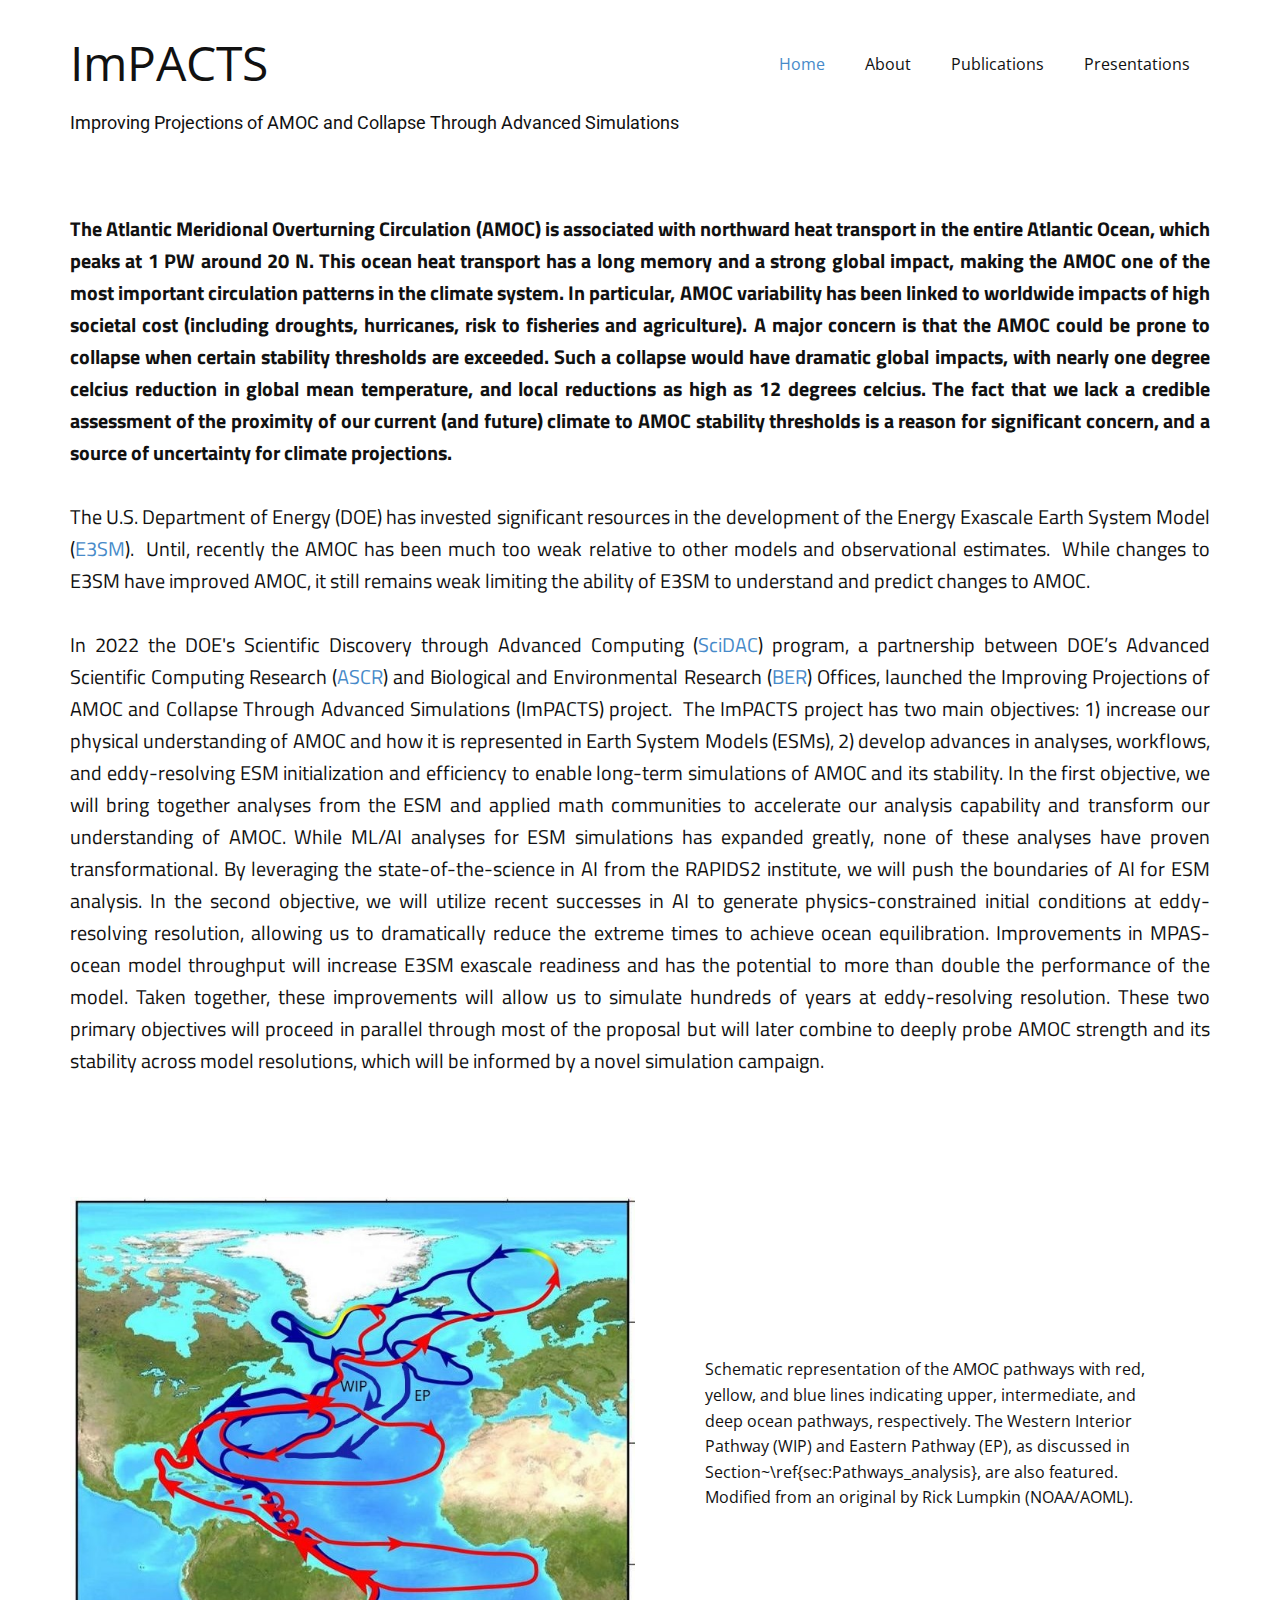
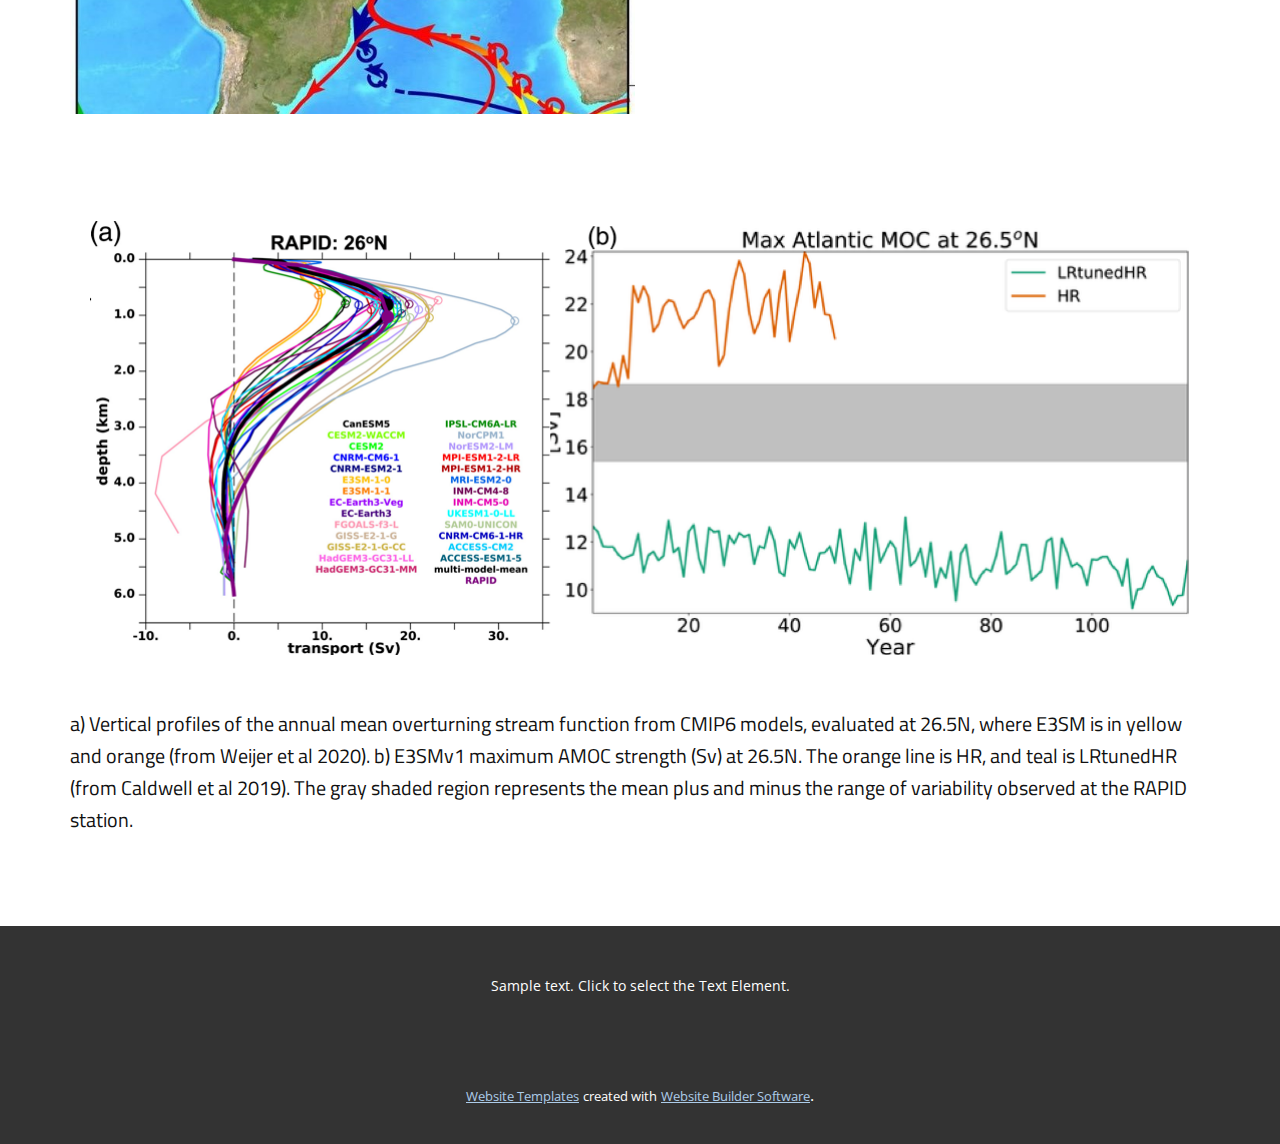
<file: index.html>
<!DOCTYPE html>
<html style="font-size: 16px;" lang="en"><head>
    <meta name="viewport" content="width=device-width, initial-scale=1.0">
    <meta charset="utf-8">
    <meta name="keywords" content="">
    <meta name="description" content="">
    <title>Home</title>
    <link rel="stylesheet" href="nicepage.css" media="screen">
<link rel="stylesheet" href="Home.css" media="screen">
    <script class="u-script" type="text/javascript" src="jquery.js" defer=""></script>
    <script class="u-script" type="text/javascript" src="nicepage.js" defer=""></script>
    <meta name="generator" content="Nicepage 4.19.3, nicepage.com">
    <link id="u-theme-google-font" rel="stylesheet" href="https://fonts.googleapis.com/css?family=Roboto:100,100i,300,300i,400,400i,500,500i,700,700i,900,900i|Open+Sans:300,300i,400,400i,500,500i,600,600i,700,700i,800,800i">
    <link id="u-page-google-font" rel="stylesheet" href="https://fonts.googleapis.com/css?family=Titillium+Web:200,200i,300,300i,400,400i,600,600i,700,700i,900">
    
    
    
    
    <script type="application/ld+json">{
		"@context": "http://schema.org",
		"@type": "Organization",
		"name": ""
}</script>
    <meta name="theme-color" content="#478ac9">
    <meta property="og:title" content="Home">
    <meta property="og:type" content="website">
  </head>
  <body data-home-page="Home.html" data-home-page-title="Home" class="u-body u-xl-mode" data-lang="en"><header class="u-clearfix u-header u-header" id="sec-7a24"><div class="u-clearfix u-sheet u-sheet-1">
        <p class="u-text u-text-default u-text-1">ImPACTS </p>
        <nav class="u-menu u-menu-one-level u-offcanvas u-menu-1">
          <div class="menu-collapse" style="font-size: 1rem; letter-spacing: 0px;">
            <a class="u-button-style u-custom-left-right-menu-spacing u-custom-padding-bottom u-custom-top-bottom-menu-spacing u-nav-link u-text-active-palette-1-base u-text-hover-palette-2-base" href="#">
              <svg class="u-svg-link" viewBox="0 0 24 24"><use xmlns:xlink="http://www.w3.org/1999/xlink" xlink:href="#menu-hamburger"></use></svg>
              <svg class="u-svg-content" version="1.1" id="menu-hamburger" viewBox="0 0 16 16" x="0px" y="0px" xmlns:xlink="http://www.w3.org/1999/xlink" xmlns="http://www.w3.org/2000/svg"><g><rect y="1" width="16" height="2"></rect><rect y="7" width="16" height="2"></rect><rect y="13" width="16" height="2"></rect>
</g></svg>
            </a>
          </div>
          <div class="u-custom-menu u-nav-container">
            <ul class="u-nav u-unstyled u-nav-1"><li class="u-nav-item"><a class="u-button-style u-nav-link u-text-active-palette-1-base u-text-hover-palette-2-base" href="Home.html" style="padding: 10px 20px;">Home</a>
</li><li class="u-nav-item"><a class="u-button-style u-nav-link u-text-active-palette-1-base u-text-hover-palette-2-base" href="About.html" style="padding: 10px 20px;">About</a>
</li><li class="u-nav-item"><a class="u-button-style u-nav-link u-text-active-palette-1-base u-text-hover-palette-2-base" href="Publications.html" style="padding: 10px 20px;">Publications</a>
</li><li class="u-nav-item"><a class="u-button-style u-nav-link u-text-active-palette-1-base u-text-hover-palette-2-base" href="Presentations.html" style="padding: 10px 20px;">Presentations</a>
</li></ul>
          </div>
          <div class="u-custom-menu u-nav-container-collapse">
            <div class="u-black u-container-style u-inner-container-layout u-opacity u-opacity-95 u-sidenav">
              <div class="u-inner-container-layout u-sidenav-overflow">
                <div class="u-menu-close"></div>
                <ul class="u-align-center u-nav u-popupmenu-items u-unstyled u-nav-2"><li class="u-nav-item"><a class="u-button-style u-nav-link" href="Home.html">Home</a>
</li><li class="u-nav-item"><a class="u-button-style u-nav-link" href="About.html">About</a>
</li><li class="u-nav-item"><a class="u-button-style u-nav-link" href="Publications.html">Publications</a>
</li><li class="u-nav-item"><a class="u-button-style u-nav-link" href="Presentations.html">Presentations</a>
</li></ul>
              </div>
            </div>
            <div class="u-black u-menu-overlay u-opacity u-opacity-70"></div>
          </div>
        </nav>
        <h4 class="u-text u-text-default u-text-2">Improving Projections of AMOC and Collapse Through Advanced Simulations </h4>
      </div></header>
    <section class="u-clearfix u-section-1" id="sec-1670">
      <div class="u-clearfix u-sheet u-sheet-1">
        <p class="u-align-justify u-custom-font u-font-titillium-web u-large-text u-text u-text-default u-text-variant u-text-1">
          <span style="font-weight: 700;">
            <span style="font-weight: 700;"><b>The Atlantic Meridional Overturning Circulation (AMOC) is associated with northward heat transport in the entire Atlantic Ocean, which peaks at 1 PW around 20 N. This ocean heat transport has a long memory and a strong global impact, making the AMOC one of the most important circulation patterns in the climate system. In particular, AMOC variability has been linked to worldwide impacts of high societal cost (including droughts, hurricanes, risk to fisheries and agriculture).&nbsp;</b><b>A major concern is that the AMOC could be prone to collapse when certain stability thresholds are exceeded. Such a collapse would have dramatic global impacts, with nearly one degree celcius reduction in global mean temperature, and local reductions as high as 12 degrees celcius. The fact that we lack a credible assessment of the proximity of our current (and future) climate to AMOC stability thresholds is a reason for significant concern, and a source of uncertainty for climate projections.</b>
              <br>
            </span>
            <br>
          </span><b>
            <span style="font-weight: 400;">The U.S. Department of Energy (DOE) has invested significant resources in the development of the Energy Exascale Earth System Model (<a href="e3sm.org" class="u-active-none u-border-none u-btn u-button-link u-button-style u-hover-none u-none u-text-palette-1-base u-btn-1" target="_blank">E3SM</a>).&nbsp; Until, recently the AMOC has been much too weak relative to other models and observational estimates.&nbsp; While changes to E3SM have improved AMOC, it still remains weak limiting the ability of E3SM to understand and predict changes to AMOC.<br>
            </span>
            <br>
            <span style="font-weight: 400;">In 2022 the DOE's&nbsp;</span></b>Scientific Discovery through Advanced Computing (<a href="http://www.scidac.gov/" class="u-active-none u-border-none u-btn u-button-style u-hover-none u-none u-text-palette-1-base u-btn-2">SciDAC</a>) program, a partnership between DOE’s Advanced Scientific Computing Research (<a href="https://science.energy.gov/ascr/" class="u-active-none u-border-none u-btn u-button-style u-hover-none u-none u-text-palette-1-base u-btn-3">ASCR</a>) and Biological and Environmental Research (<a href="https://science.energy.gov/ber/" class="u-active-none u-border-none u-btn u-button-style u-hover-none u-none u-text-palette-1-base u-btn-4">BER</a>) Offices, launched the Improving Projections of AMOC and Collapse Through Advanced Simulations (ImPACTS) project.&nbsp; The ImPACTS project&nbsp;has two main objectives: 1) increase our physical understanding of AMOC and how it is represented in Earth System Models (ESMs), 2) develop advances in analyses, workflows, and eddy-resolving ESM initialization and efficiency to enable long-term simulations of AMOC and its stability.  In the first objective, we will bring together analyses from the ESM and applied math communities to accelerate our analysis capability and transform our understanding of AMOC.  While ML/AI analyses for ESM simulations has expanded greatly, none of these analyses have proven transformational.  By leveraging the state-of-the-science in AI from the RAPIDS2 institute, we will push the boundaries of AI for ESM analysis.  In the second objective, we will utilize recent successes in AI to generate physics-constrained initial conditions at eddy-resolving resolution, allowing us to dramatically reduce the extreme times to achieve ocean equilibration.  Improvements in MPAS-ocean model throughput will increase E3SM exascale readiness and has the potential to more than double the performance of the model.  Taken together, these improvements will allow us to simulate hundreds of years at eddy-resolving resolution.  These two primary objectives will proceed in parallel through most of the proposal but will later combine to deeply probe AMOC strength and its stability across model resolutions, which will be informed by a novel simulation campaign.<br>
        </p>
      </div>
    </section>
    <section class="u-clearfix u-section-2" id="sec-a2a6">
      <div class="u-clearfix u-sheet u-valign-middle u-sheet-1">
        <div class="u-clearfix u-expanded-width u-gutter-10 u-layout-wrap u-layout-wrap-1">
          <div class="u-gutter-0 u-layout">
            <div class="u-layout-row" style="">
              <div class="u-size-30 u-size-60-md" style="">
                <div class="u-layout-row" style="">
                  <div class="u-align-left u-container-style u-image u-layout-cell u-left-cell u-size-60 u-image-1" src="" data-image-width="732" data-image-height="951">
                    <div class="u-container-layout u-valign-middle u-container-layout-1" src=""></div>
                  </div>
                </div>
              </div>
              <div class="u-size-30 u-size-60-md" style="">
                <div class="u-layout-col" style="">
                  <div class="u-align-left u-container-style u-layout-cell u-right-cell u-size-60 u-white u-layout-cell-2">
                    <div class="u-container-layout u-container-layout-2">
                      <p class="u-text u-text-1"> Schematic representation of the AMOC pathways with red, yellow, and blue lines indicating upper, intermediate, and deep ocean pathways, respectively. The Western Interior Pathway (WIP) and Eastern Pathway (EP), as discussed in Section~\ref{sec:Pathways_analysis}, are also featured. Modified from an original by Rick Lumpkin (NOAA/AOML).</p>
                    </div>
                  </div>
                </div>
              </div>
            </div>
          </div>
        </div>
      </div>
    </section>
    <section class="u-align-left u-clearfix u-section-3" src="" id="sec-2b02">
      <div class="u-clearfix u-sheet u-sheet-1">
        <img class="u-image u-image-contain u-image-default u-image-1" src="images/44.png" alt="" data-image-width="1097" data-image-height="460">
        <p class="u-custom-font u-font-titillium-web u-text u-text-default u-text-1"> a) Vertical profiles of the annual mean overturning stream function from CMIP6 models, evaluated at 26.5N, where E3SM is in yellow and orange (from Weijer et al 2020). b) E3SMv1 maximum AMOC strength (Sv) at 26.5N. The orange line is HR, and teal is LRtunedHR (from Caldwell et al 2019). The gray shaded region represents the mean plus and minus the range of variability observed at the RAPID station.</p>
      </div>
    </section>
    
    
    <footer class="u-align-center u-clearfix u-footer u-grey-80 u-footer" id="sec-1d08"><div class="u-clearfix u-sheet u-sheet-1">
        <p class="u-small-text u-text u-text-variant u-text-1">Sample text. Click to select the Text Element.</p>
      </div></footer>
    <section class="u-backlink u-clearfix u-grey-80">
      <a class="u-link" href="https://nicepage.com/website-templates" target="_blank">
        <span>Website Templates</span>
      </a>
      <p class="u-text">
        <span>created with</span>
      </p>
      <a class="u-link" href="" target="_blank">
        <span>Website Builder Software</span>
      </a>. 
    </section>
  
</body></html>
</file>
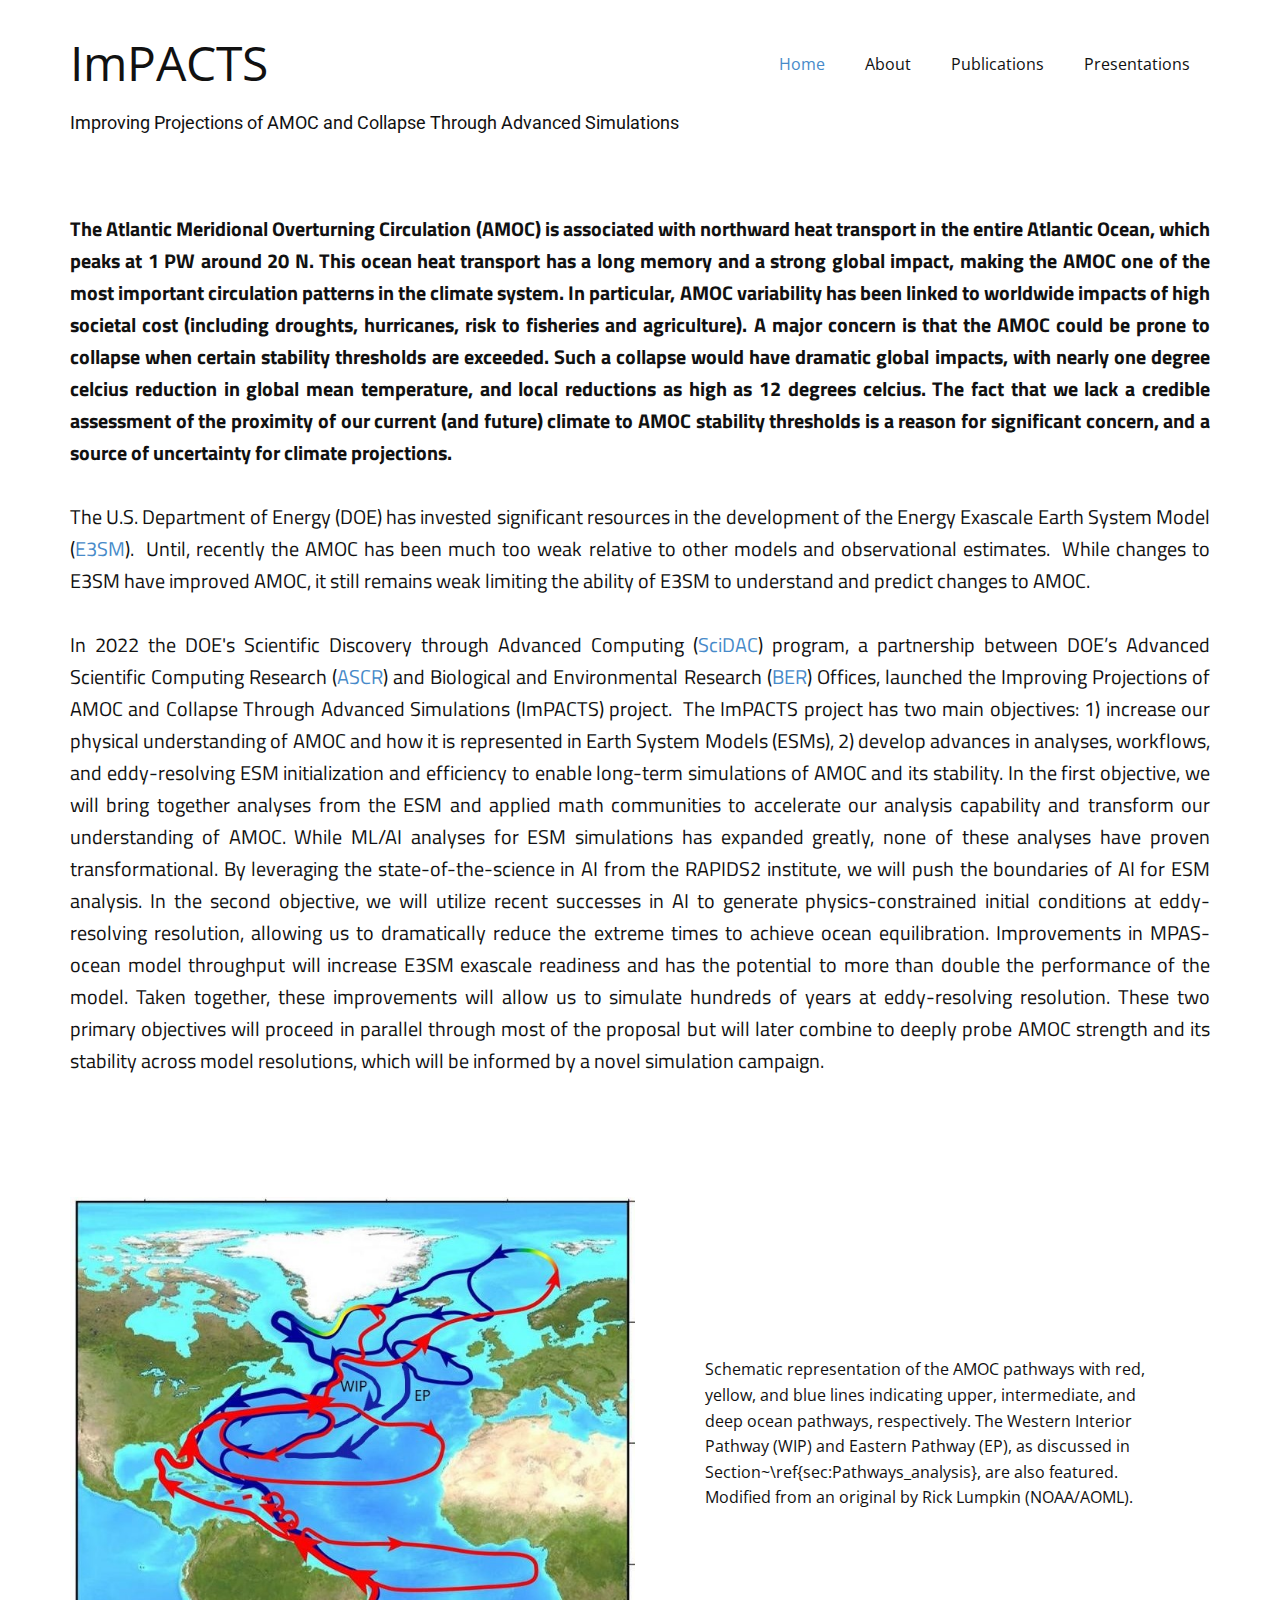
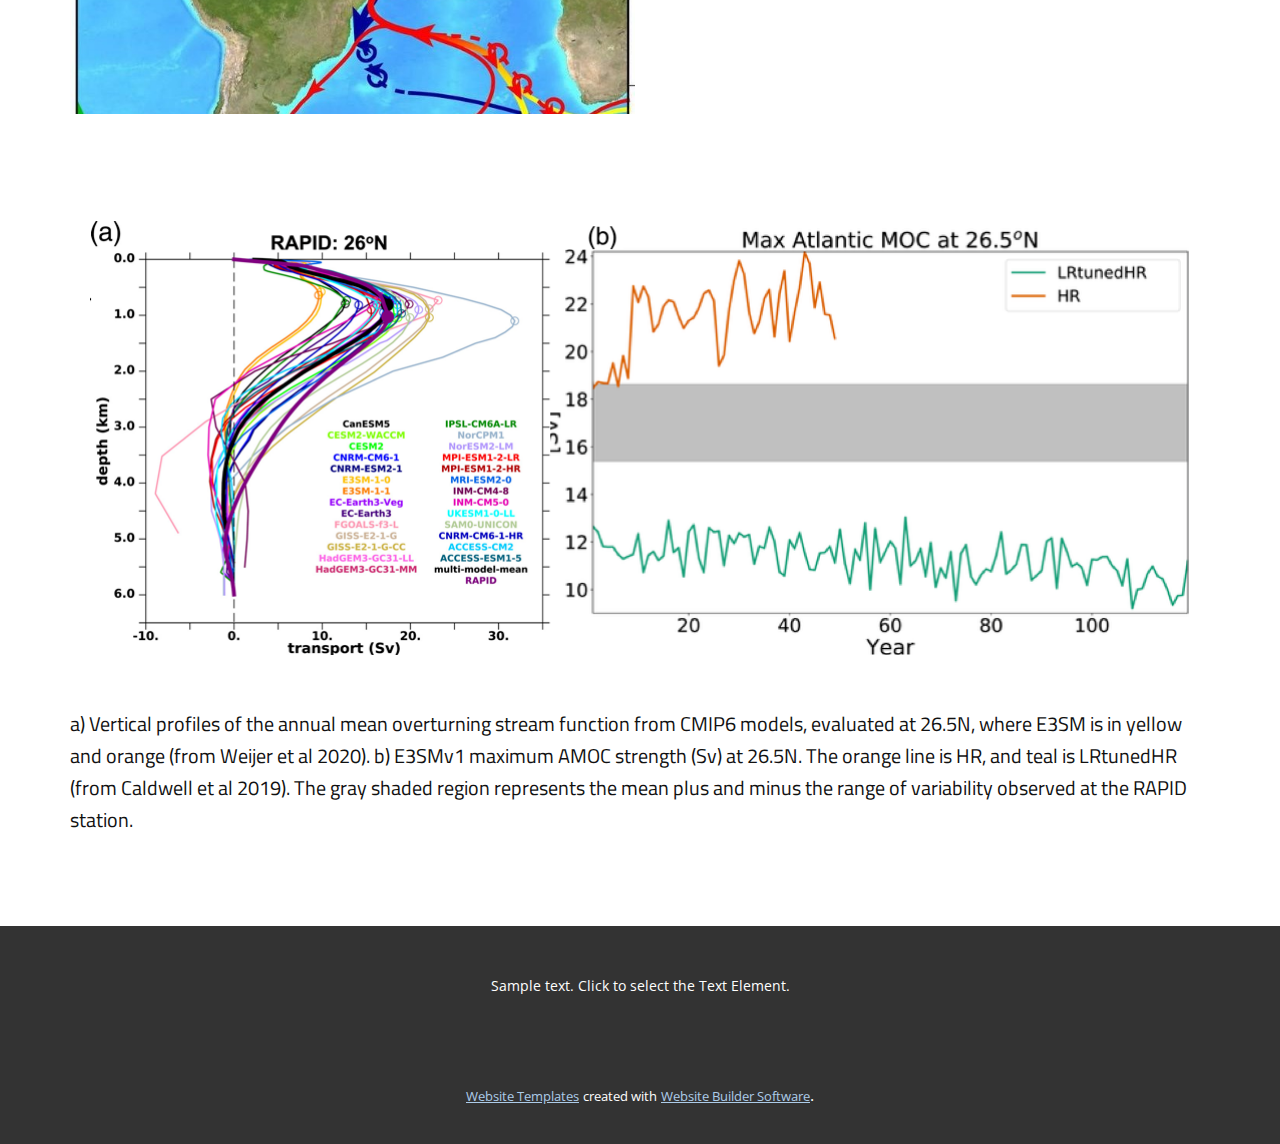
<file: Home.html>
<!DOCTYPE html>
<html style="font-size: 16px;" lang="en"><head>
    <meta name="viewport" content="width=device-width, initial-scale=1.0">
    <meta charset="utf-8">
    <meta name="keywords" content="">
    <meta name="description" content="">
    <title>Home</title>
    <link rel="stylesheet" href="nicepage.css" media="screen">
<link rel="stylesheet" href="Home.css" media="screen">
    <script class="u-script" type="text/javascript" src="jquery.js" defer=""></script>
    <script class="u-script" type="text/javascript" src="nicepage.js" defer=""></script>
    <meta name="generator" content="Nicepage 4.19.3, nicepage.com">
    <link id="u-theme-google-font" rel="stylesheet" href="https://fonts.googleapis.com/css?family=Roboto:100,100i,300,300i,400,400i,500,500i,700,700i,900,900i|Open+Sans:300,300i,400,400i,500,500i,600,600i,700,700i,800,800i">
    <link id="u-page-google-font" rel="stylesheet" href="https://fonts.googleapis.com/css?family=Titillium+Web:200,200i,300,300i,400,400i,600,600i,700,700i,900">
    
    
    
    
    <script type="application/ld+json">{
		"@context": "http://schema.org",
		"@type": "Organization",
		"name": ""
}</script>
    <meta name="theme-color" content="#478ac9">
    <meta property="og:title" content="Home">
    <meta property="og:type" content="website">
  </head>
  <body class="u-body u-xl-mode" data-lang="en"><header class="u-clearfix u-header u-header" id="sec-7a24"><div class="u-clearfix u-sheet u-sheet-1">
        <p class="u-text u-text-default u-text-1">ImPACTS </p>
        <nav class="u-menu u-menu-one-level u-offcanvas u-menu-1">
          <div class="menu-collapse" style="font-size: 1rem; letter-spacing: 0px;">
            <a class="u-button-style u-custom-left-right-menu-spacing u-custom-padding-bottom u-custom-top-bottom-menu-spacing u-nav-link u-text-active-palette-1-base u-text-hover-palette-2-base" href="#">
              <svg class="u-svg-link" viewBox="0 0 24 24"><use xmlns:xlink="http://www.w3.org/1999/xlink" xlink:href="#menu-hamburger"></use></svg>
              <svg class="u-svg-content" version="1.1" id="menu-hamburger" viewBox="0 0 16 16" x="0px" y="0px" xmlns:xlink="http://www.w3.org/1999/xlink" xmlns="http://www.w3.org/2000/svg"><g><rect y="1" width="16" height="2"></rect><rect y="7" width="16" height="2"></rect><rect y="13" width="16" height="2"></rect>
</g></svg>
            </a>
          </div>
          <div class="u-custom-menu u-nav-container">
            <ul class="u-nav u-unstyled u-nav-1"><li class="u-nav-item"><a class="u-button-style u-nav-link u-text-active-palette-1-base u-text-hover-palette-2-base" href="Home.html" style="padding: 10px 20px;">Home</a>
</li><li class="u-nav-item"><a class="u-button-style u-nav-link u-text-active-palette-1-base u-text-hover-palette-2-base" href="About.html" style="padding: 10px 20px;">About</a>
</li><li class="u-nav-item"><a class="u-button-style u-nav-link u-text-active-palette-1-base u-text-hover-palette-2-base" href="Publications.html" style="padding: 10px 20px;">Publications</a>
</li><li class="u-nav-item"><a class="u-button-style u-nav-link u-text-active-palette-1-base u-text-hover-palette-2-base" href="Presentations.html" style="padding: 10px 20px;">Presentations</a>
</li></ul>
          </div>
          <div class="u-custom-menu u-nav-container-collapse">
            <div class="u-black u-container-style u-inner-container-layout u-opacity u-opacity-95 u-sidenav">
              <div class="u-inner-container-layout u-sidenav-overflow">
                <div class="u-menu-close"></div>
                <ul class="u-align-center u-nav u-popupmenu-items u-unstyled u-nav-2"><li class="u-nav-item"><a class="u-button-style u-nav-link" href="Home.html">Home</a>
</li><li class="u-nav-item"><a class="u-button-style u-nav-link" href="About.html">About</a>
</li><li class="u-nav-item"><a class="u-button-style u-nav-link" href="Publications.html">Publications</a>
</li><li class="u-nav-item"><a class="u-button-style u-nav-link" href="Presentations.html">Presentations</a>
</li></ul>
              </div>
            </div>
            <div class="u-black u-menu-overlay u-opacity u-opacity-70"></div>
          </div>
        </nav>
        <h4 class="u-text u-text-default u-text-2">Improving Projections of AMOC and Collapse Through Advanced Simulations </h4>
      </div></header>
    <section class="u-clearfix u-section-1" id="sec-1670">
      <div class="u-clearfix u-sheet u-sheet-1">
        <p class="u-align-justify u-custom-font u-font-titillium-web u-large-text u-text u-text-default u-text-variant u-text-1">
          <span style="font-weight: 700;">
            <span style="font-weight: 700;"><b>The Atlantic Meridional Overturning Circulation (AMOC) is associated with northward heat transport in the entire Atlantic Ocean, which peaks at 1 PW around 20 N. This ocean heat transport has a long memory and a strong global impact, making the AMOC one of the most important circulation patterns in the climate system. In particular, AMOC variability has been linked to worldwide impacts of high societal cost (including droughts, hurricanes, risk to fisheries and agriculture).&nbsp;</b><b>A major concern is that the AMOC could be prone to collapse when certain stability thresholds are exceeded. Such a collapse would have dramatic global impacts, with nearly one degree celcius reduction in global mean temperature, and local reductions as high as 12 degrees celcius. The fact that we lack a credible assessment of the proximity of our current (and future) climate to AMOC stability thresholds is a reason for significant concern, and a source of uncertainty for climate projections.</b>
              <br>
            </span>
            <br>
          </span><b>
            <span style="font-weight: 400;">The U.S. Department of Energy (DOE) has invested significant resources in the development of the Energy Exascale Earth System Model (<a href="e3sm.org" class="u-active-none u-border-none u-btn u-button-link u-button-style u-hover-none u-none u-text-palette-1-base u-btn-1" target="_blank">E3SM</a>).&nbsp; Until, recently the AMOC has been much too weak relative to other models and observational estimates.&nbsp; While changes to E3SM have improved AMOC, it still remains weak limiting the ability of E3SM to understand and predict changes to AMOC.<br>
            </span>
            <br>
            <span style="font-weight: 400;">In 2022 the DOE's&nbsp;</span></b>Scientific Discovery through Advanced Computing (<a href="http://www.scidac.gov/" class="u-active-none u-border-none u-btn u-button-style u-hover-none u-none u-text-palette-1-base u-btn-2">SciDAC</a>) program, a partnership between DOE’s Advanced Scientific Computing Research (<a href="https://science.energy.gov/ascr/" class="u-active-none u-border-none u-btn u-button-style u-hover-none u-none u-text-palette-1-base u-btn-3">ASCR</a>) and Biological and Environmental Research (<a href="https://science.energy.gov/ber/" class="u-active-none u-border-none u-btn u-button-style u-hover-none u-none u-text-palette-1-base u-btn-4">BER</a>) Offices, launched the Improving Projections of AMOC and Collapse Through Advanced Simulations (ImPACTS) project.&nbsp; The ImPACTS project&nbsp;has two main objectives: 1) increase our physical understanding of AMOC and how it is represented in Earth System Models (ESMs), 2) develop advances in analyses, workflows, and eddy-resolving ESM initialization and efficiency to enable long-term simulations of AMOC and its stability.  In the first objective, we will bring together analyses from the ESM and applied math communities to accelerate our analysis capability and transform our understanding of AMOC.  While ML/AI analyses for ESM simulations has expanded greatly, none of these analyses have proven transformational.  By leveraging the state-of-the-science in AI from the RAPIDS2 institute, we will push the boundaries of AI for ESM analysis.  In the second objective, we will utilize recent successes in AI to generate physics-constrained initial conditions at eddy-resolving resolution, allowing us to dramatically reduce the extreme times to achieve ocean equilibration.  Improvements in MPAS-ocean model throughput will increase E3SM exascale readiness and has the potential to more than double the performance of the model.  Taken together, these improvements will allow us to simulate hundreds of years at eddy-resolving resolution.  These two primary objectives will proceed in parallel through most of the proposal but will later combine to deeply probe AMOC strength and its stability across model resolutions, which will be informed by a novel simulation campaign.<br>
        </p>
      </div>
    </section>
    <section class="u-clearfix u-section-2" id="sec-a2a6">
      <div class="u-clearfix u-sheet u-valign-middle u-sheet-1">
        <div class="u-clearfix u-expanded-width u-gutter-10 u-layout-wrap u-layout-wrap-1">
          <div class="u-gutter-0 u-layout">
            <div class="u-layout-row" style="">
              <div class="u-size-30 u-size-60-md" style="">
                <div class="u-layout-row" style="">
                  <div class="u-align-left u-container-style u-image u-layout-cell u-left-cell u-size-60 u-image-1" src="" data-image-width="732" data-image-height="951">
                    <div class="u-container-layout u-valign-middle u-container-layout-1" src=""></div>
                  </div>
                </div>
              </div>
              <div class="u-size-30 u-size-60-md" style="">
                <div class="u-layout-col" style="">
                  <div class="u-align-left u-container-style u-layout-cell u-right-cell u-size-60 u-white u-layout-cell-2">
                    <div class="u-container-layout u-container-layout-2">
                      <p class="u-text u-text-1"> Schematic representation of the AMOC pathways with red, yellow, and blue lines indicating upper, intermediate, and deep ocean pathways, respectively. The Western Interior Pathway (WIP) and Eastern Pathway (EP), as discussed in Section~\ref{sec:Pathways_analysis}, are also featured. Modified from an original by Rick Lumpkin (NOAA/AOML).</p>
                    </div>
                  </div>
                </div>
              </div>
            </div>
          </div>
        </div>
      </div>
    </section>
    <section class="u-align-left u-clearfix u-section-3" src="" id="sec-2b02">
      <div class="u-clearfix u-sheet u-sheet-1">
        <img class="u-image u-image-contain u-image-default u-image-1" src="images/44.png" alt="" data-image-width="1097" data-image-height="460">
        <p class="u-custom-font u-font-titillium-web u-text u-text-default u-text-1"> a) Vertical profiles of the annual mean overturning stream function from CMIP6 models, evaluated at 26.5N, where E3SM is in yellow and orange (from Weijer et al 2020). b) E3SMv1 maximum AMOC strength (Sv) at 26.5N. The orange line is HR, and teal is LRtunedHR (from Caldwell et al 2019). The gray shaded region represents the mean plus and minus the range of variability observed at the RAPID station.</p>
      </div>
    </section>
    
    
    <footer class="u-align-center u-clearfix u-footer u-grey-80 u-footer" id="sec-1d08"><div class="u-clearfix u-sheet u-sheet-1">
        <p class="u-small-text u-text u-text-variant u-text-1">Sample text. Click to select the Text Element.</p>
      </div></footer>
    <section class="u-backlink u-clearfix u-grey-80">
      <a class="u-link" href="https://nicepage.com/website-templates" target="_blank">
        <span>Website Templates</span>
      </a>
      <p class="u-text">
        <span>created with</span>
      </p>
      <a class="u-link" href="" target="_blank">
        <span>Website Builder Software</span>
      </a>. 
    </section>
  
</body></html>
</file>
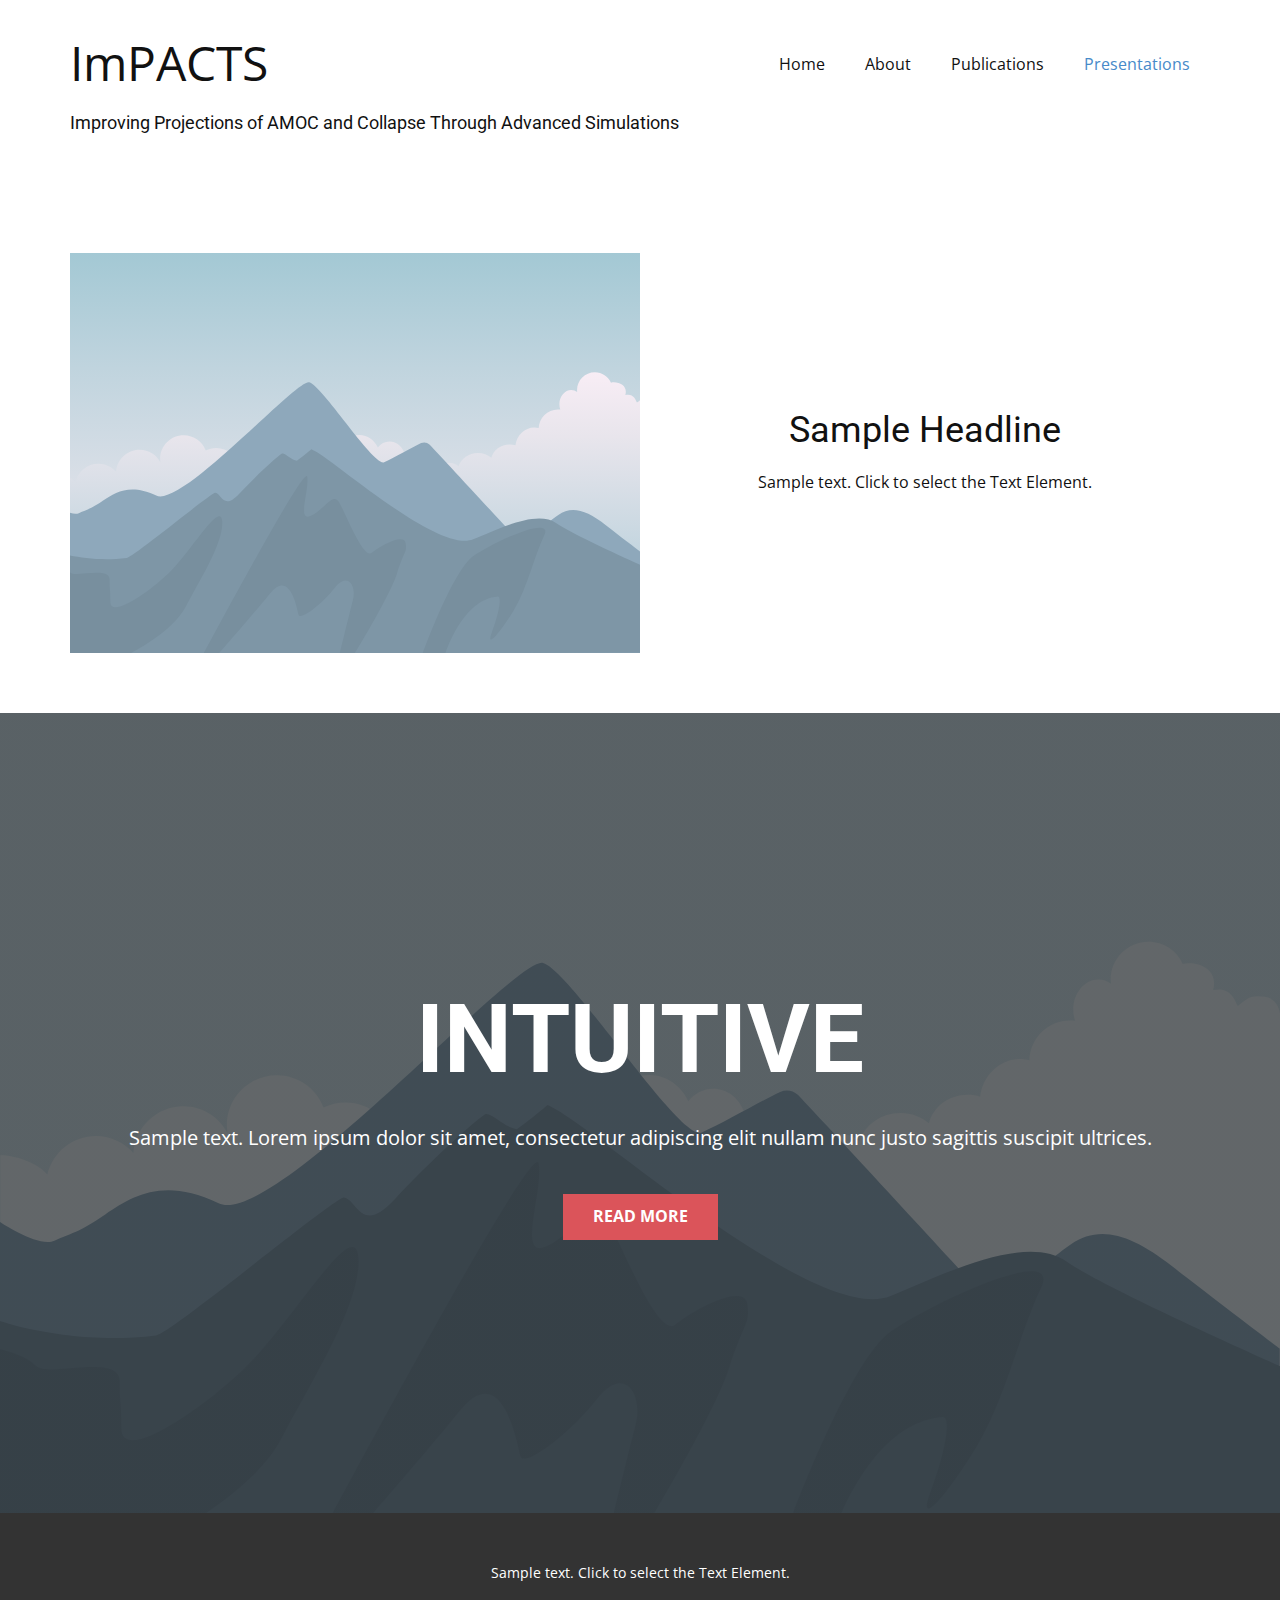
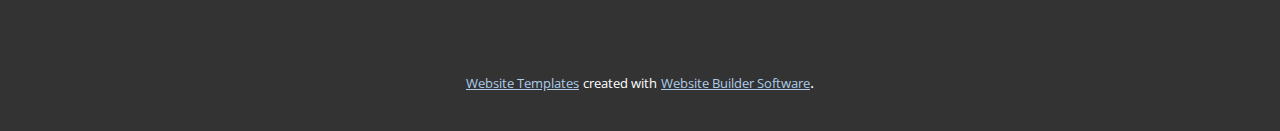
<file: Presentations.html>
<!DOCTYPE html>
<html style="font-size: 16px;" lang="en"><head>
    <meta name="viewport" content="width=device-width, initial-scale=1.0">
    <meta charset="utf-8">
    <meta name="keywords" content="INTUITIVE">
    <meta name="description" content="">
    <title>Presentations</title>
    <link rel="stylesheet" href="nicepage.css" media="screen">
<link rel="stylesheet" href="Presentations.css" media="screen">
    <script class="u-script" type="text/javascript" src="jquery.js" defer=""></script>
    <script class="u-script" type="text/javascript" src="nicepage.js" defer=""></script>
    <meta name="generator" content="Nicepage 4.19.3, nicepage.com">
    <link id="u-theme-google-font" rel="stylesheet" href="https://fonts.googleapis.com/css?family=Roboto:100,100i,300,300i,400,400i,500,500i,700,700i,900,900i|Open+Sans:300,300i,400,400i,500,500i,600,600i,700,700i,800,800i">
    
    
    
    <script type="application/ld+json">{
		"@context": "http://schema.org",
		"@type": "Organization",
		"name": ""
}</script>
    <meta name="theme-color" content="#478ac9">
    <meta property="og:title" content="Presentations">
    <meta property="og:type" content="website">
  </head>
  <body class="u-body u-xl-mode" data-lang="en"><header class="u-clearfix u-header u-header" id="sec-7a24"><div class="u-clearfix u-sheet u-sheet-1">
        <p class="u-text u-text-default u-text-1">ImPACTS </p>
        <nav class="u-menu u-menu-one-level u-offcanvas u-menu-1">
          <div class="menu-collapse" style="font-size: 1rem; letter-spacing: 0px;">
            <a class="u-button-style u-custom-left-right-menu-spacing u-custom-padding-bottom u-custom-top-bottom-menu-spacing u-nav-link u-text-active-palette-1-base u-text-hover-palette-2-base" href="#">
              <svg class="u-svg-link" viewBox="0 0 24 24"><use xmlns:xlink="http://www.w3.org/1999/xlink" xlink:href="#menu-hamburger"></use></svg>
              <svg class="u-svg-content" version="1.1" id="menu-hamburger" viewBox="0 0 16 16" x="0px" y="0px" xmlns:xlink="http://www.w3.org/1999/xlink" xmlns="http://www.w3.org/2000/svg"><g><rect y="1" width="16" height="2"></rect><rect y="7" width="16" height="2"></rect><rect y="13" width="16" height="2"></rect>
</g></svg>
            </a>
          </div>
          <div class="u-custom-menu u-nav-container">
            <ul class="u-nav u-unstyled u-nav-1"><li class="u-nav-item"><a class="u-button-style u-nav-link u-text-active-palette-1-base u-text-hover-palette-2-base" href="Home.html" style="padding: 10px 20px;">Home</a>
</li><li class="u-nav-item"><a class="u-button-style u-nav-link u-text-active-palette-1-base u-text-hover-palette-2-base" href="About.html" style="padding: 10px 20px;">About</a>
</li><li class="u-nav-item"><a class="u-button-style u-nav-link u-text-active-palette-1-base u-text-hover-palette-2-base" href="Publications.html" style="padding: 10px 20px;">Publications</a>
</li><li class="u-nav-item"><a class="u-button-style u-nav-link u-text-active-palette-1-base u-text-hover-palette-2-base" href="Presentations.html" style="padding: 10px 20px;">Presentations</a>
</li></ul>
          </div>
          <div class="u-custom-menu u-nav-container-collapse">
            <div class="u-black u-container-style u-inner-container-layout u-opacity u-opacity-95 u-sidenav">
              <div class="u-inner-container-layout u-sidenav-overflow">
                <div class="u-menu-close"></div>
                <ul class="u-align-center u-nav u-popupmenu-items u-unstyled u-nav-2"><li class="u-nav-item"><a class="u-button-style u-nav-link" href="Home.html">Home</a>
</li><li class="u-nav-item"><a class="u-button-style u-nav-link" href="About.html">About</a>
</li><li class="u-nav-item"><a class="u-button-style u-nav-link" href="Publications.html">Publications</a>
</li><li class="u-nav-item"><a class="u-button-style u-nav-link" href="Presentations.html">Presentations</a>
</li></ul>
              </div>
            </div>
            <div class="u-black u-menu-overlay u-opacity u-opacity-70"></div>
          </div>
        </nav>
        <h4 class="u-text u-text-default u-text-2">Improving Projections of AMOC and Collapse Through Advanced Simulations </h4>
      </div></header>
    <section class="u-clearfix u-section-1" id="sec-1864">
      <div class="u-clearfix u-sheet u-sheet-1">
        <div class="u-clearfix u-expanded-width u-layout-wrap u-layout-wrap-1">
          <div class="u-layout">
            <div class="u-layout-row">
              <div class="u-container-style u-image u-layout-cell u-size-30 u-image-1" data-image-width="400" data-image-height="265">
                <div class="u-container-layout u-container-layout-1"></div>
              </div>
              <div class="u-align-center u-container-style u-layout-cell u-size-30 u-layout-cell-2">
                <div class="u-container-layout u-valign-middle u-container-layout-2">
                  <h2 class="u-text u-text-default u-text-1">Sample Headline</h2>
                  <p class="u-text u-text-default u-text-2">Sample text. Click to select the Text Element.</p>
                </div>
              </div>
            </div>
          </div>
        </div>
      </div>
    </section>
    <section class="u-align-center u-clearfix u-image u-shading u-section-2" src="" data-image-width="256" data-image-height="256" id="sec-306d">
      <div class="u-clearfix u-sheet u-valign-middle u-sheet-1">
        <h1 class="u-text u-text-default u-title u-text-1">INTUITIVE</h1>
        <p class="u-large-text u-text u-text-default u-text-variant u-text-2">Sample text. Lorem ipsum dolor sit amet, consectetur adipiscing elit nullam nunc justo sagittis suscipit ultrices.</p>
        <a href="#" class="u-btn u-button-style u-palette-2-base u-btn-1">Read More</a>
      </div>
    </section>
    
    
    <footer class="u-align-center u-clearfix u-footer u-grey-80 u-footer" id="sec-1d08"><div class="u-clearfix u-sheet u-sheet-1">
        <p class="u-small-text u-text u-text-variant u-text-1">Sample text. Click to select the Text Element.</p>
      </div></footer>
    <section class="u-backlink u-clearfix u-grey-80">
      <a class="u-link" href="https://nicepage.com/website-templates" target="_blank">
        <span>Website Templates</span>
      </a>
      <p class="u-text">
        <span>created with</span>
      </p>
      <a class="u-link" href="" target="_blank">
        <span>Website Builder Software</span>
      </a>. 
    </section>
  
</body></html>
</file>
